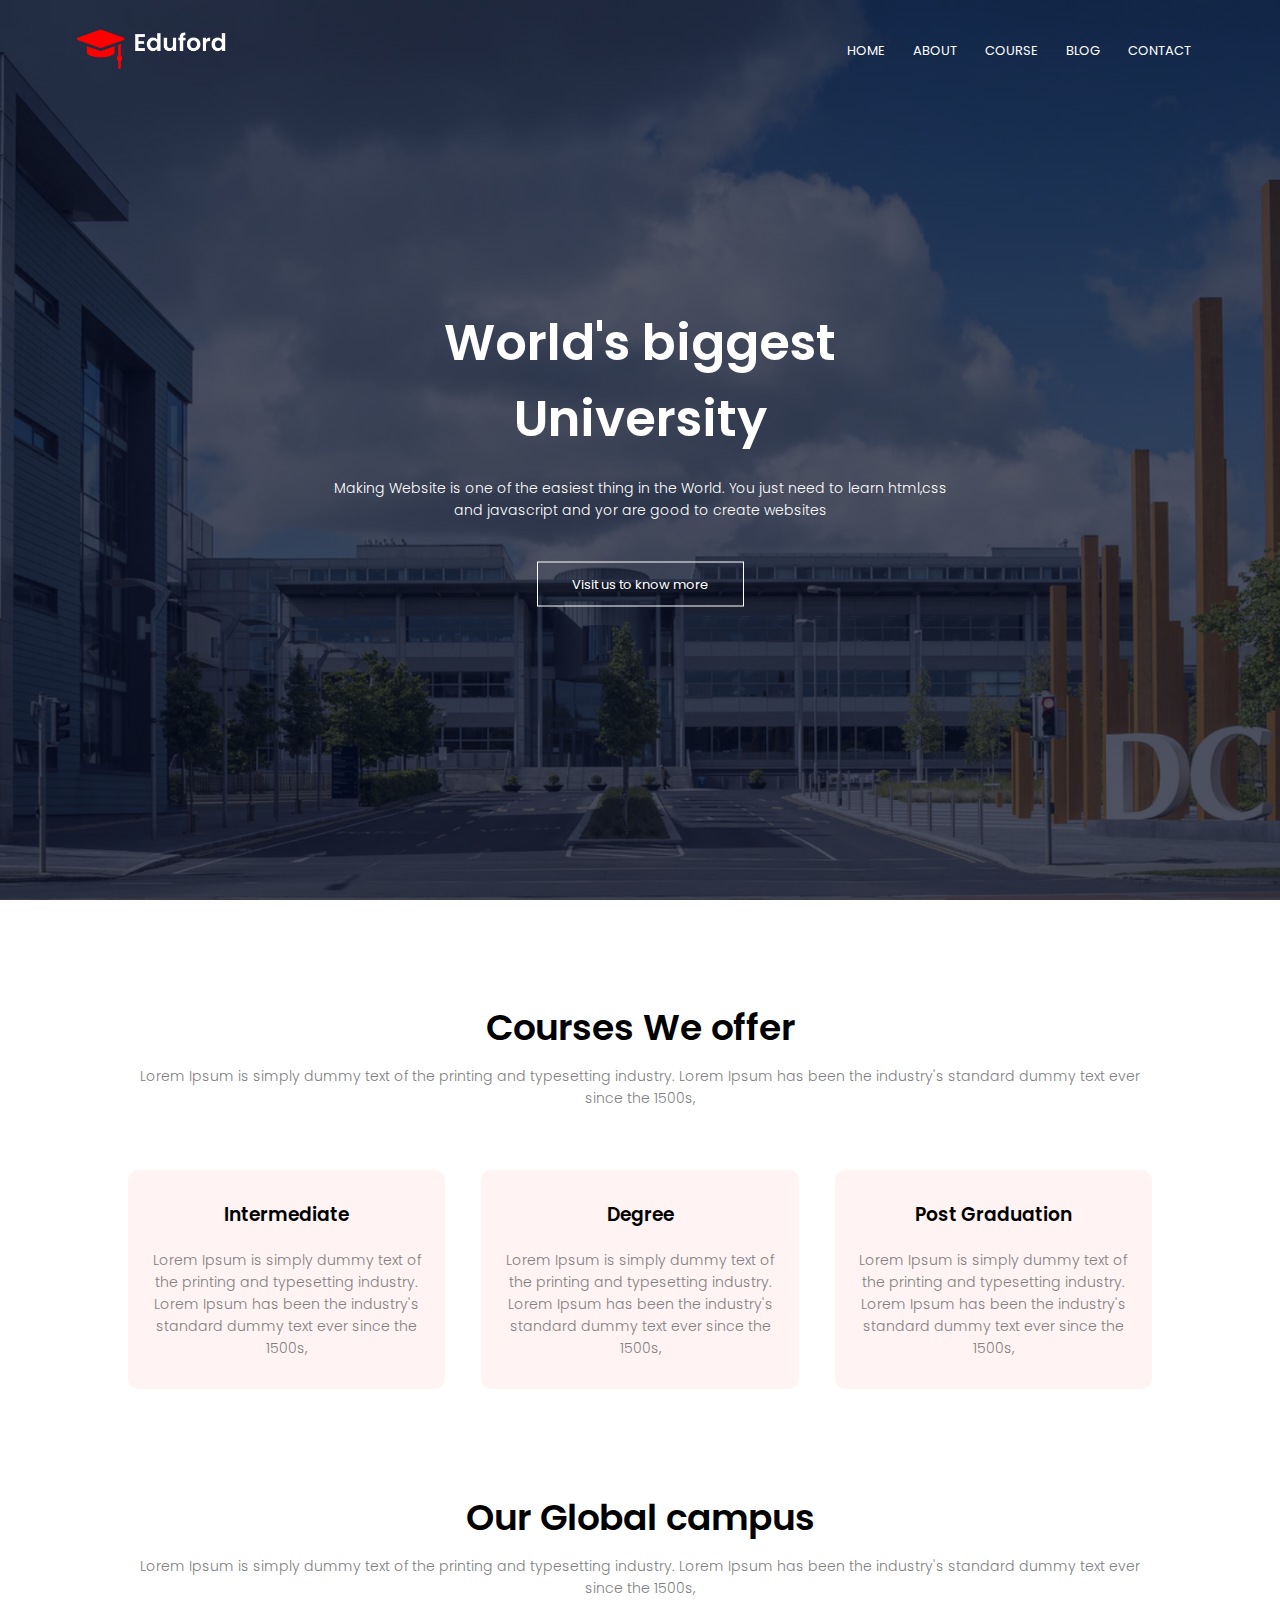
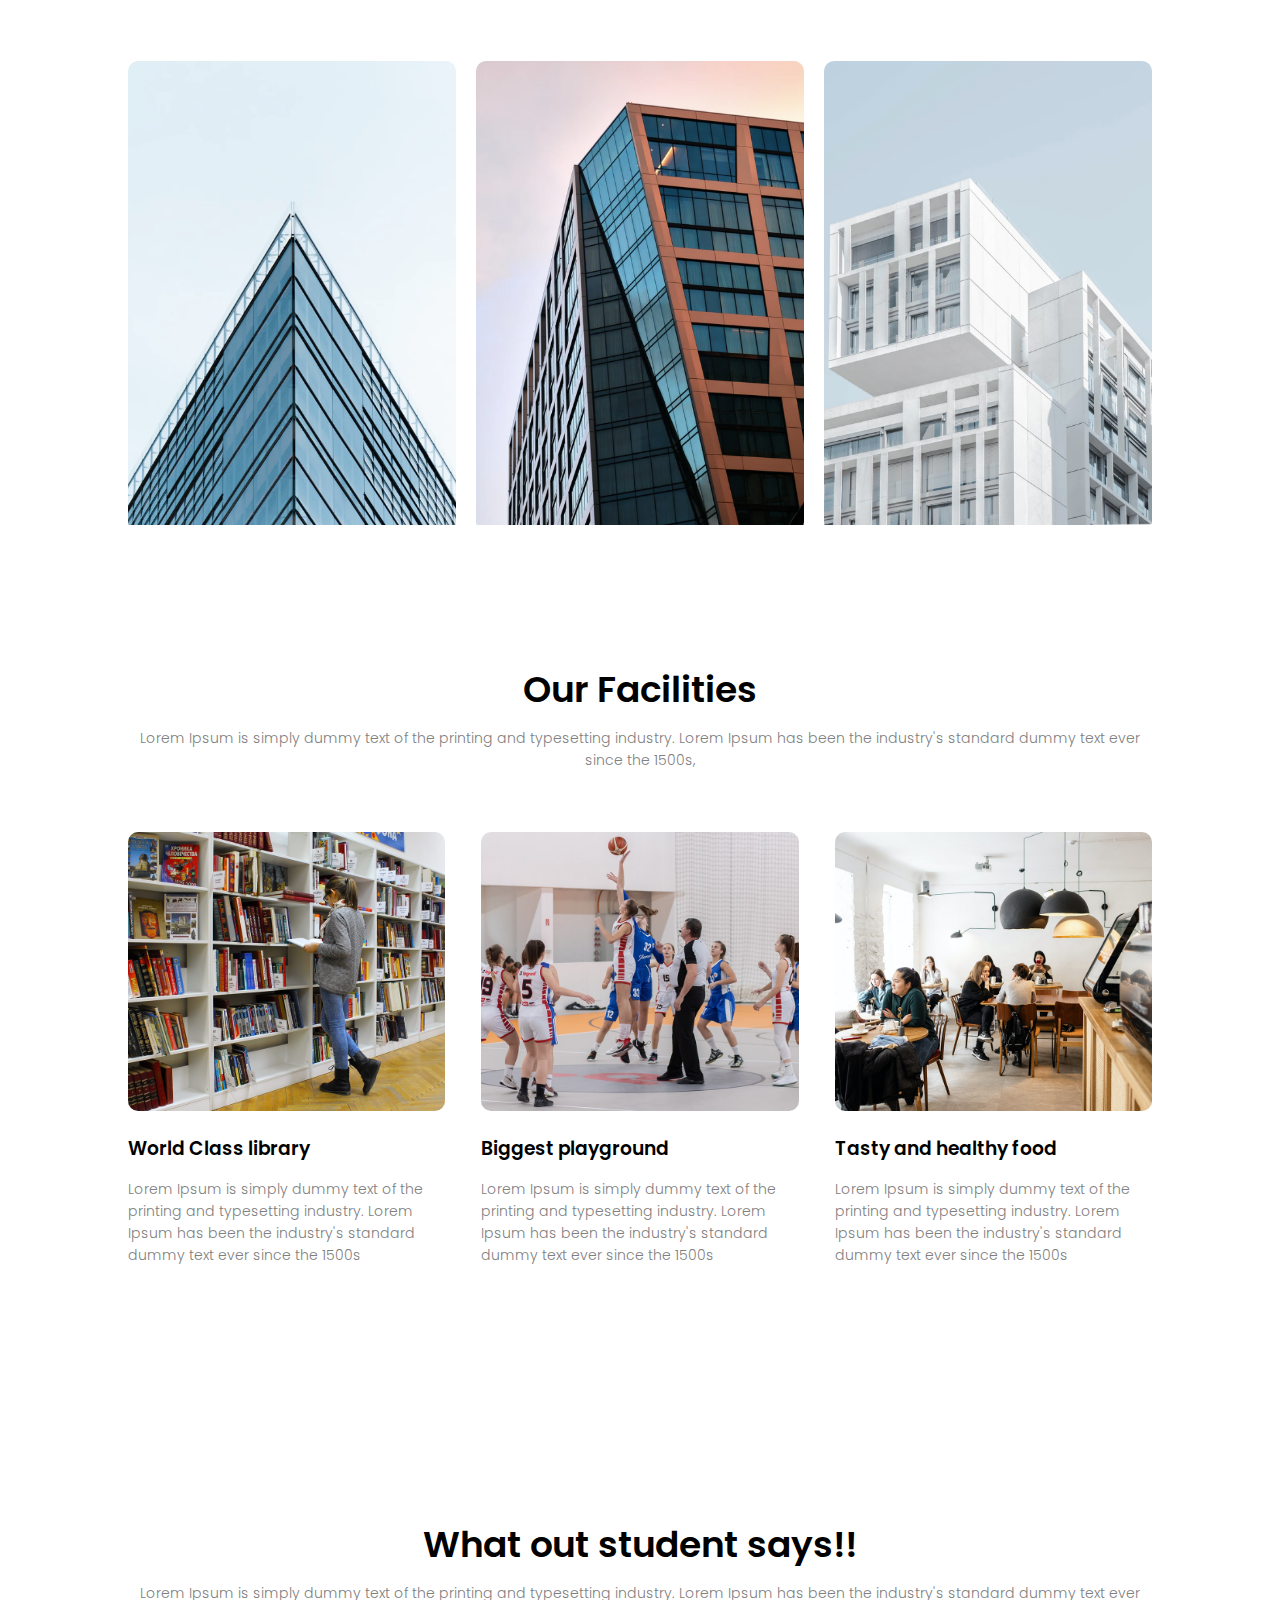
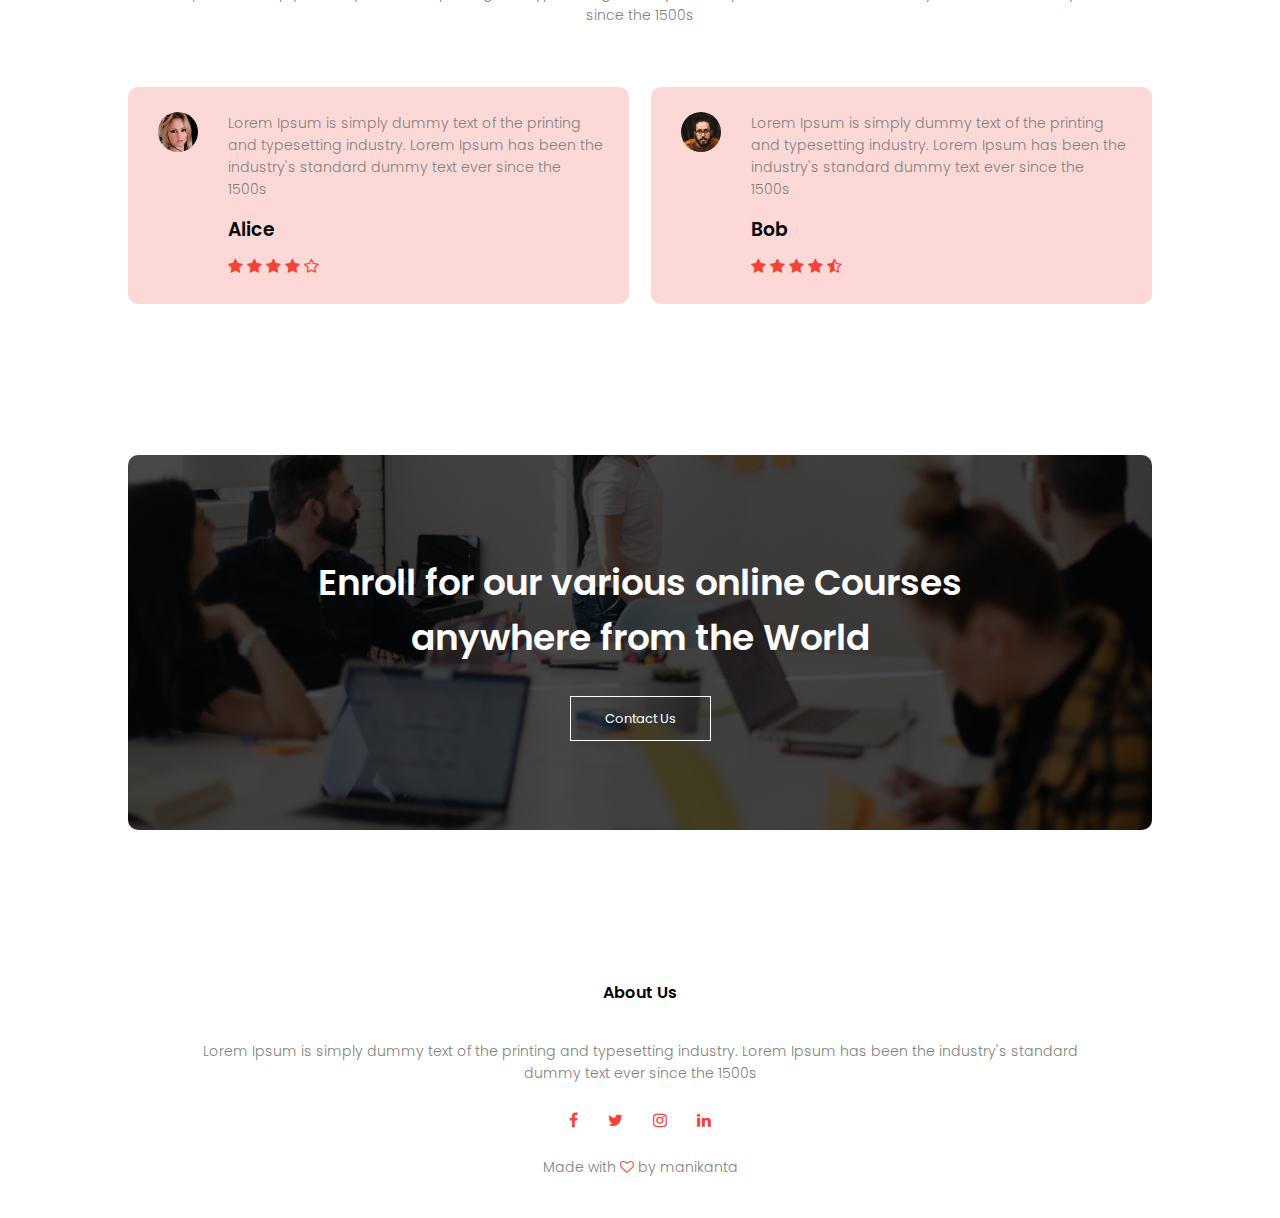
<file: index.html>
<!DOCTYPE html>
<html>
  <head>
    <meta name="viewport" content="width=device-width, initial-scale=1" />
    <link rel="preconnect" href="https://fonts.googleapis.com">
    <link rel="preconnect" href="https://fonts.gstatic.com" crossorigin>
    <link href="https://fonts.googleapis.com/css2?family=Poppins:ital,wght@0,100;0,200;0,300;0,400;0,500;0,600;0,700;0,800;0,900;1,100;1,200;1,300;1,400;1,500;1,600;1,700;1,800;1,900&display=swap" rel="stylesheet">
    <link rel="stylesheet" href="style.css">
    <link rel="stylesheet" href="https://cdnjs.cloudflare.com/ajax/libs/font-awesome/4.7.0/css/font-awesome.min.css">
  </head>
  <body>
    <section class="header">
      <nav>
        <a href="index.html"><img src="images/logo.png" alt=""></a>
        <div class="nav-links" id="navLinks">
          <i class="fa fa-times" onclick="hideMenu()"></i>
          <ul>
            <li><a href="index.html">HOME</a></li>
            <li><a href="about.html">ABOUT</a></li>
            <li><a href="course.html">COURSE</a></li>
            <li><a href="blog.html">BLOG</a></li>
            <li><a href="contact.html">CONTACT</a></li>
          </ul>
        </div>
        <i class="fa fa-bars" onclick="showMenu()"></i>
      </nav>

      <div class="text-box">
        <h1>World's biggest University</h1>
        <p>
          Making Website is one of the easiest thing in the World. You just need to learn html,css and javascript and yor are good to create websites
        </p>
        <a class="hero-btn"  href="">Visit us to know more</a>
      </div>
    </section>
    <!-- ---- course ------- -->
    <section class="course">
      <h1>Courses We offer</h1>
      <p>Lorem Ipsum is simply dummy text of the printing and typesetting industry. Lorem Ipsum has been the industry's standard dummy text ever since the 1500s,</p>

      <div class="row">
        <div class="course-col">
          <h3>Intermediate</h3>
          <p>Lorem Ipsum is simply dummy text of the printing and typesetting industry. Lorem Ipsum has been the industry's standard dummy text ever since the 1500s,</p>
        </div>
        <div class="course-col">
          <h3>Degree</h3>
          <p>Lorem Ipsum is simply dummy text of the printing and typesetting industry. Lorem Ipsum has been the industry's standard dummy text ever since the 1500s,</p>
        </div>
        <div class="course-col">
          <h3>Post Graduation</h3>
          <p>Lorem Ipsum is simply dummy text of the printing and typesetting industry. Lorem Ipsum has been the industry's standard dummy text ever since the 1500s,</p>
        </div>
      </div>
    </section>

    <!-- ----Campus---- -->

    <section class="campus">
      <h1>Our Global campus</h1>
      <p>Lorem Ipsum is simply dummy text of the printing and typesetting industry. Lorem Ipsum has been the industry's standard dummy text ever since the 1500s,</p>
      <div class="row">
          <div class="campus-col">
            <img src="images/london.png" alt="">
            <div class="layer">
              <h3>london</h3>
            </div>
          </div>
          <div class="campus-col">
            <img src="images/newyork.png" alt="">
            <div class="layer">
              <h3>Newyork</h3>
            </div>
          </div>
          <div class="campus-col">
            <img src="images/washington.png" alt="">
            <div class="layer">
              <h3>washington</h3>
            </div>
          </div>
      </div>
    </section>

    <!-- --------- Facilities-------------- -->

    <section class="facilities">
      <h1>Our Facilities</h1>
      <p>Lorem Ipsum is simply dummy text of the printing and typesetting industry. Lorem Ipsum has been the industry's standard dummy text ever since the 1500s,</p>
      <div class="row">
        <div class="facilities-col">
          <img src="images/library.png" alt="">
          <h3>World Class library</h3>
          <p>Lorem Ipsum is simply dummy text of the printing and typesetting industry. Lorem Ipsum has been the industry's standard dummy text ever since the 1500s</p>
        </div>
        <div class="facilities-col">
          <img src="images/basketball.png" alt="">
          <h3>Biggest playground</h3>
          <p>Lorem Ipsum is simply dummy text of the printing and typesetting industry. Lorem Ipsum has been the industry's standard dummy text ever since the 1500s</p>
        </div>
        <div class="facilities-col">
          <img src="images/cafeteria.png" alt="">
          <h3>Tasty and healthy food</h3>
          <p>Lorem Ipsum is simply dummy text of the printing and typesetting industry. Lorem Ipsum has been the industry's standard dummy text ever since the 1500s</p>
        </div>
      </div>
    </section>


    <!-- ---------testimonials -->

    <section class="testimonial">
      <h1>What out student says!!</h1>
      <p>Lorem Ipsum is simply dummy text of the printing and typesetting industry. Lorem Ipsum has been the industry's standard dummy text ever since the 1500s</p>
      <div class="row">
        <div class="testimonial-col">
          <img src="images/user1.jpg" alt="">
          <div>
            <p>Lorem Ipsum is simply dummy text of the printing and typesetting industry. Lorem Ipsum has been the industry's standard dummy text ever since the 1500s </p>
            <h3>Alice</h3>
            <i class="fa fa-star"></i>
            <i class="fa fa-star"></i>
            <i class="fa fa-star"></i>
            <i class="fa fa-star"></i>
            <i class="fa fa-star-o "></i>
          </div>
        </div>
        <div class="testimonial-col">
          <img src="images/user2.jpg" alt="">
          <div>
            <p>Lorem Ipsum is simply dummy text of the printing and typesetting industry. Lorem Ipsum has been the industry's standard dummy text ever since the 1500s </p>
            <h3>Bob</h3>
            <i class="fa fa-star"></i>
            <i class="fa fa-star"></i>
            <i class="fa fa-star"></i>
            <i class="fa fa-star"></i>
            <i class="fa fa-star-half-o "></i>
          </div>
        </div>
      </div>
    </section>


    <!-- Call to Action -->

    <section class="cta">
      <h1>
        Enroll for our various online Courses<br> anywhere from the World 
      </h1>
      <a href="" class="hero-btn">Contact Us</a>
    </section>


    <!-- footer -->
    <section class="footer">
      <h4>About Us</h4>
      <p>Lorem Ipsum is simply dummy text of the printing and typesetting industry. Lorem Ipsum has been the industry's standard<br> dummy text ever since the 1500s </p>
      <div class="icons">
            <i class="fa fa-facebook"></i>
            <i class="fa fa-twitter"></i>
            <i class="fa fa-instagram"></i>
            <i class="fa fa-linkedin"></i>
      </div>
      <p>Made with <i class="fa fa-heart-o"></i> by manikanta</p>
    </section>



    <!-- ---- javascript for toggle menu ------------ -->
    <script>
      var navlinks=document.getElementById("navLinks");
      function hideMenu(){
        navlinks.style.right="-200px";
      }
      function showMenu(){
        navlinks.style.right="0px";
      }
    </script>
  </body>
</html>
</file>
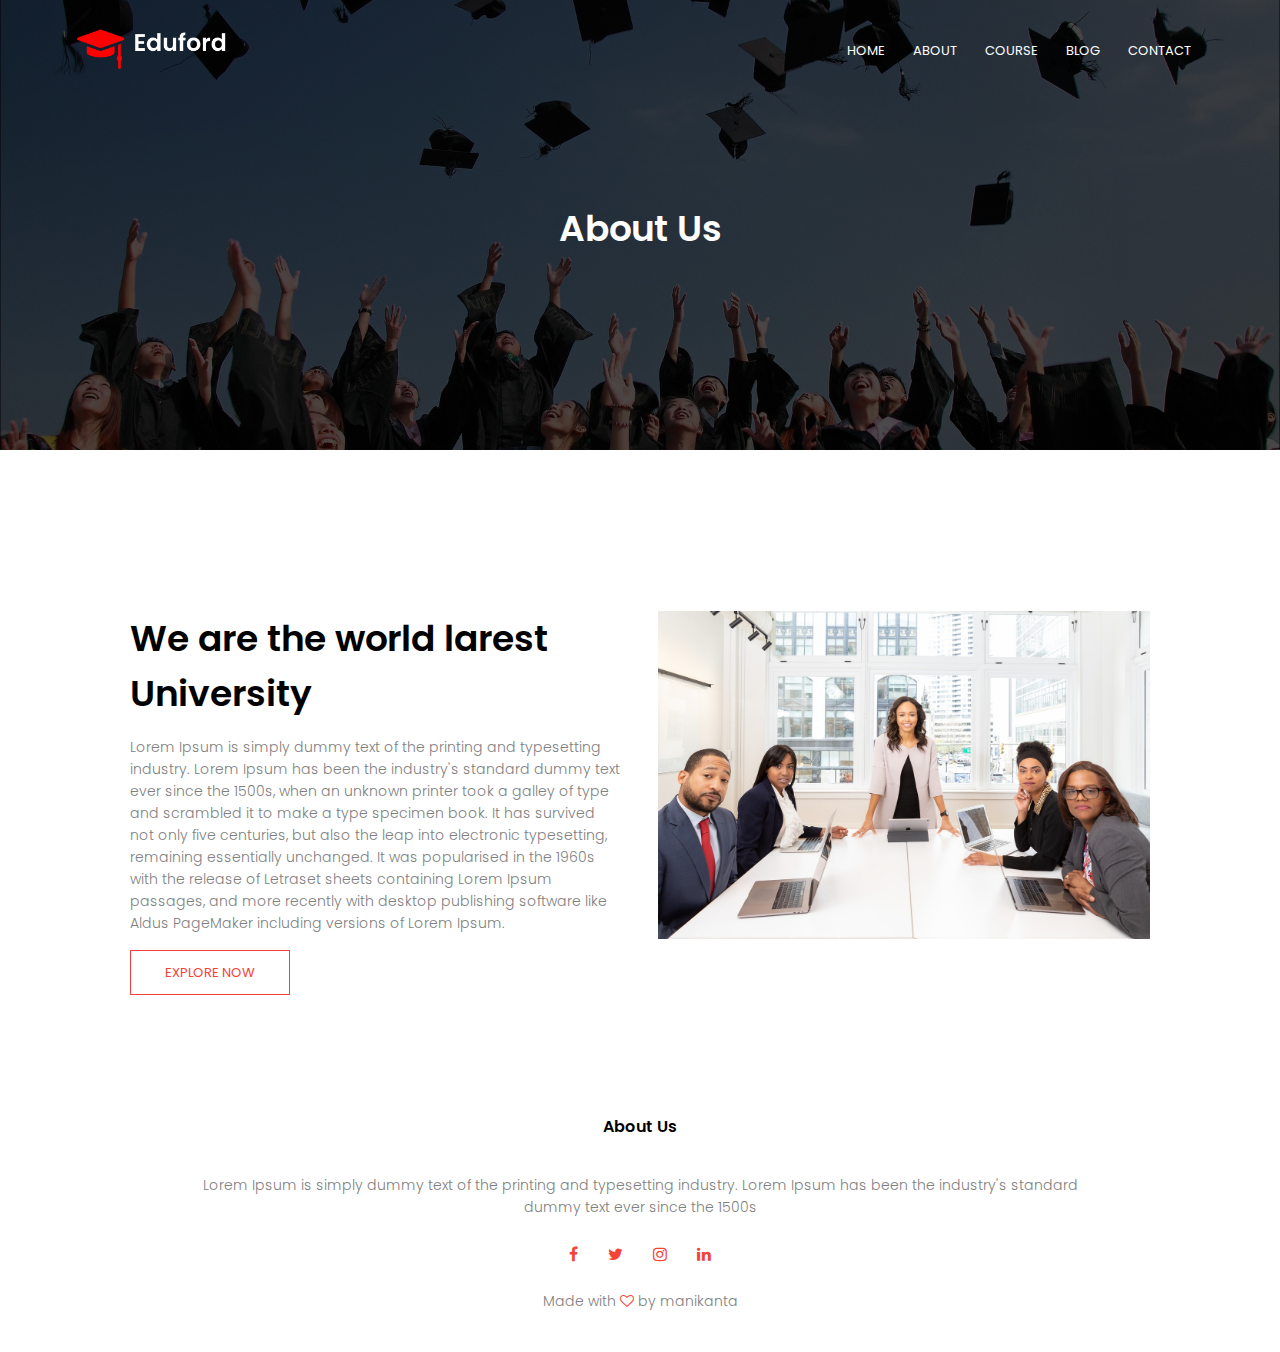
<file: about.html>
<!DOCTYPE html>
<html>
  <head>
    <meta name="viewport" content="width=device-width, initial-scale=1" />
    <link rel="preconnect" href="https://fonts.googleapis.com">
    <link rel="preconnect" href="https://fonts.gstatic.com" crossorigin>
    <link href="https://fonts.googleapis.com/css2?family=Poppins:ital,wght@0,100;0,200;0,300;0,400;0,500;0,600;0,700;0,800;0,900;1,100;1,200;1,300;1,400;1,500;1,600;1,700;1,800;1,900&display=swap" rel="stylesheet">
    <link rel="stylesheet" href="style.css">
    <link rel="stylesheet" href="https://cdnjs.cloudflare.com/ajax/libs/font-awesome/4.7.0/css/font-awesome.min.css">
  </head>
  <body>
    <section class="sub-header">
      <nav>
        <a href="index.html"><img src="images/logo.png" alt=""></a>
        <div class="nav-links" id="navLinks">
          <i class="fa fa-times" onclick="hideMenu()"></i>
          <ul>
            <li><a href="index.html">HOME</a></li>
            <li><a href="about.html">ABOUT</a></li>
            <li><a href="course.html">COURSE</a></li>
            <li><a href="blog.html">BLOG</a></li>
            <li><a href="contact.html">CONTACT</a></li>
          </ul>
        </div>
        <i class="fa fa-bars" onclick="showMenu()"></i>
      </nav>

      <h1>About Us</h1>
    </section>

    <!-- --About Us Content-- -->

    <section class="about-us">
      <div class="row">
        <div class="about-col">
          <h1>We are the world larest University</h1>
          <p>
            Lorem Ipsum is simply dummy text of the printing and typesetting industry. Lorem Ipsum has been the industry's standard dummy text ever since the 1500s, when an unknown printer took a galley of type and scrambled it to make a type specimen book. It has survived not only five centuries, but also the leap into electronic typesetting, remaining essentially unchanged. It was popularised in the 1960s with the release of Letraset sheets containing Lorem Ipsum passages, and more recently with desktop publishing software like Aldus PageMaker including versions of Lorem Ipsum.
          </p>
          <a href="" class="hero-btn red-btn">EXPLORE NOW</a>
        </div>
        <div class="about-col">
          <img src="images/about.jpg" alt="">
        </div>
      </div>


    </section>
  

    <!-- footer -->
    <section class="footer">
      <h4>About Us</h4>
      <p>Lorem Ipsum is simply dummy text of the printing and typesetting industry. Lorem Ipsum has been the industry's standard<br> dummy text ever since the 1500s </p>
      <div class="icons">
            <i class="fa fa-facebook"></i>
            <i class="fa fa-twitter"></i>
            <i class="fa fa-instagram"></i>
            <i class="fa fa-linkedin"></i>
      </div>
      <p>Made with <i class="fa fa-heart-o"></i> by manikanta</p>
    </section>



    <!-- ---- javascript for toggle menu ------------ -->
    <script>
      var navlinks=document.getElementById("navLinks");
      function hideMenu(){
        navlinks.style.right="-200px";
      }
      function showMenu(){
        navlinks.style.right="0px";
      }
    </script>
  </body>
</html>
</file>
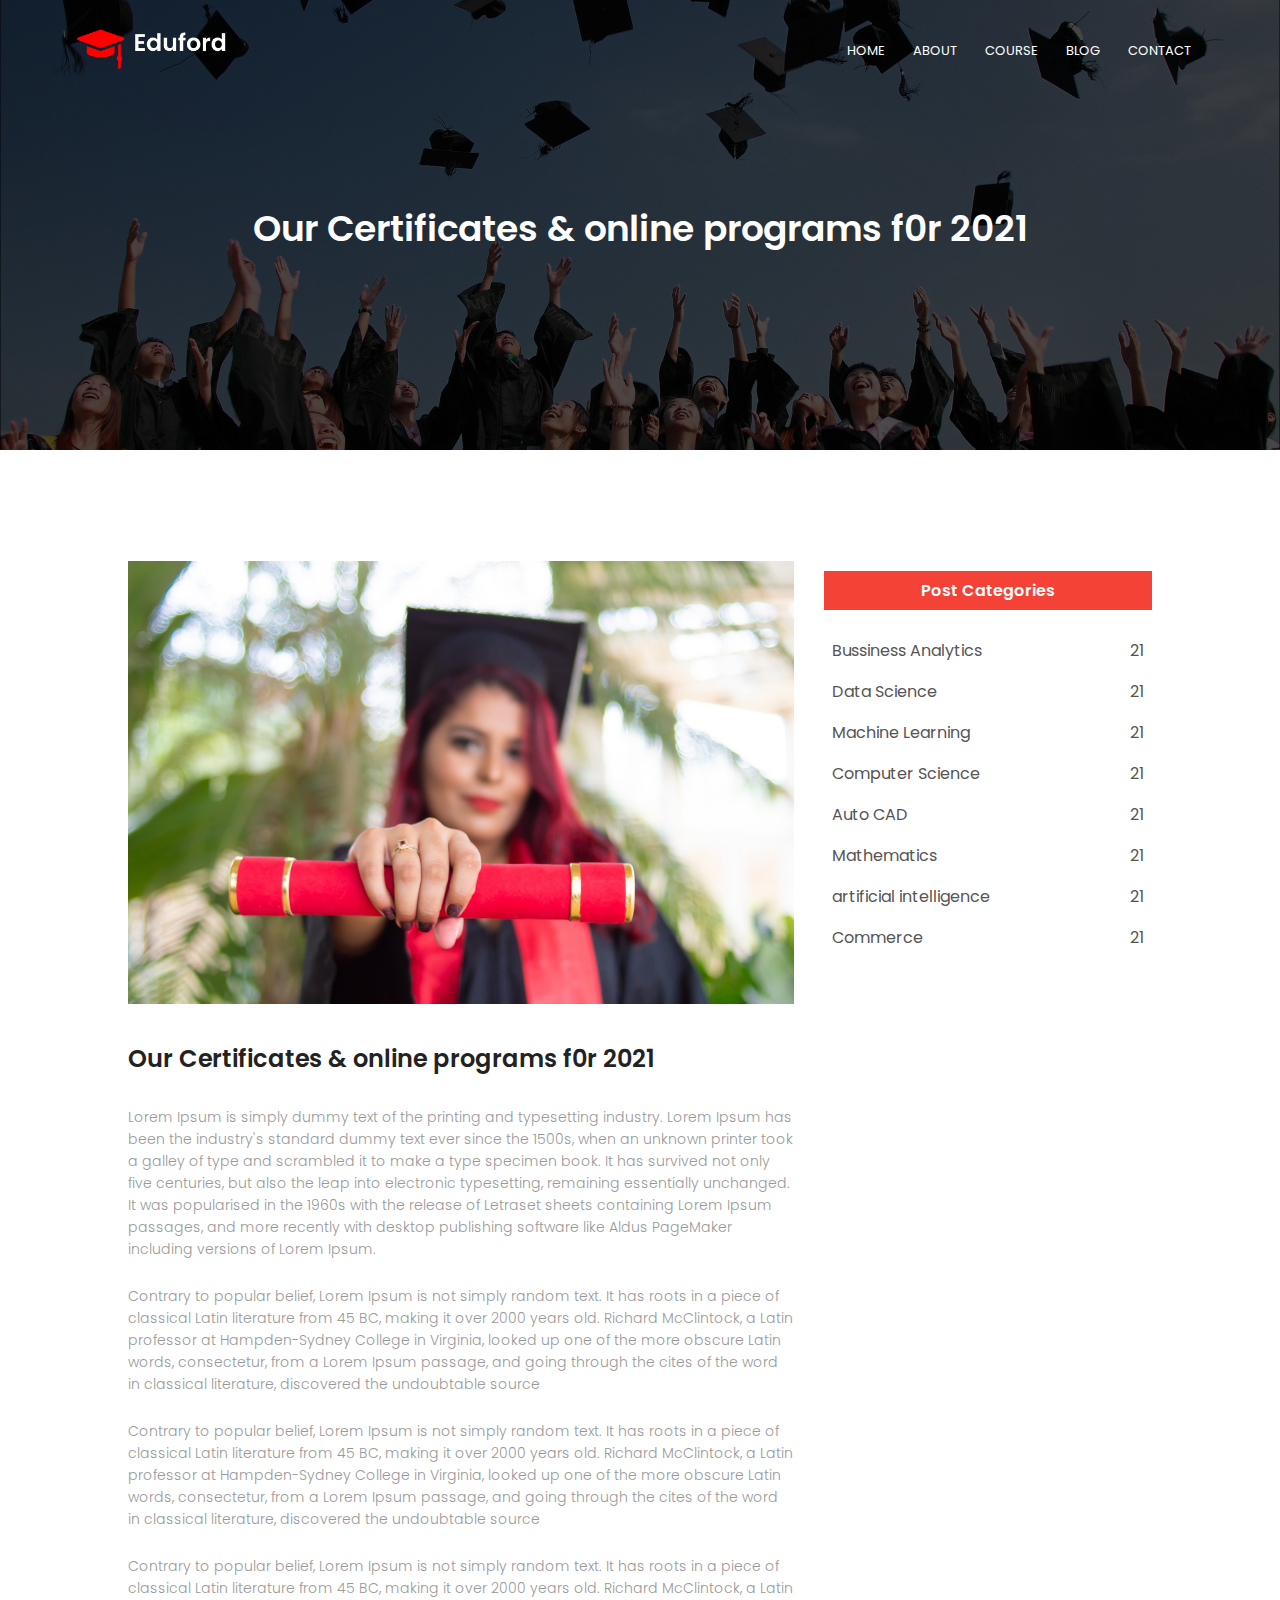
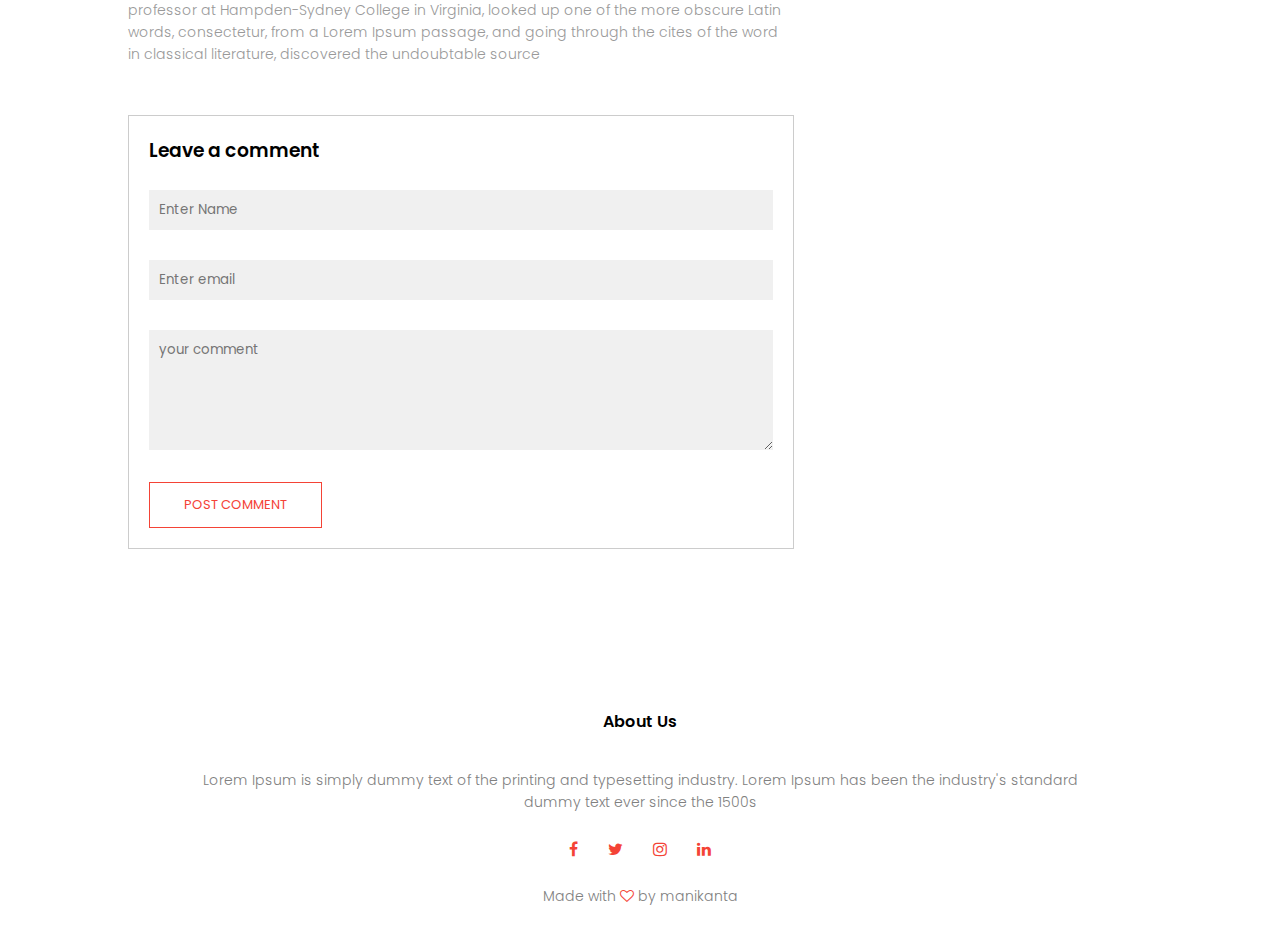
<file: blog.html>
<!DOCTYPE html>
<html>
  <head>
    <meta name="viewport" content="width=device-width, initial-scale=1" />
    <link rel="preconnect" href="https://fonts.googleapis.com">
    <link rel="preconnect" href="https://fonts.gstatic.com" crossorigin>
    <link href="https://fonts.googleapis.com/css2?family=Poppins:ital,wght@0,100;0,200;0,300;0,400;0,500;0,600;0,700;0,800;0,900;1,100;1,200;1,300;1,400;1,500;1,600;1,700;1,800;1,900&display=swap" rel="stylesheet">
    <link rel="stylesheet" href="style.css">
    <link rel="stylesheet" href="https://cdnjs.cloudflare.com/ajax/libs/font-awesome/4.7.0/css/font-awesome.min.css">
  </head>
  <body>
    <section class="sub-header">
      <nav>
        <a href="index.html"><img src="images/logo.png" alt=""></a>
        <div class="nav-links" id="navLinks">
          <i class="fa fa-times" onclick="hideMenu()"></i>
          <ul>
            <li><a href="index.html">HOME</a></li>
            <li><a href="about.html">ABOUT</a></li>
            <li><a href="course.html">COURSE</a></li>
            <li><a href="blog.html">BLOG</a></li>
            <li><a href="contact.html">CONTACT</a></li>
          </ul>
        </div>
        <i class="fa fa-bars" onclick="showMenu()"></i>
      </nav>

      <h1>Our Certificates & online programs f0r 2021</h1>
    </section>
    <!-- -----  blog page content---- -->
    <section class="blog-content">
      <div class="row">
        <div class="blog-left">
          <img src="images/certificate.jpg" alt="">
          <h2>Our Certificates & online programs f0r 2021</h2>
          <p>Lorem Ipsum is simply dummy text of the printing and typesetting industry. Lorem Ipsum has been the industry's standard dummy text ever since the 1500s, when an unknown printer took a galley of type and scrambled it to make a type specimen book. It has survived not only five centuries, but also the leap into electronic typesetting, remaining essentially unchanged. It was popularised in the 1960s with the release of Letraset sheets containing Lorem Ipsum passages, and more recently with desktop publishing software like Aldus PageMaker including versions of Lorem Ipsum.</p>
          <br>
          <p>
            Contrary to popular belief, Lorem Ipsum is not simply random text. It has roots in a piece of classical Latin literature from 45 BC, making it over 2000 years old. Richard McClintock, a Latin professor at Hampden-Sydney College in Virginia, looked up one of the more obscure Latin words, consectetur, from a Lorem Ipsum passage, and going through the cites of the word in classical literature, discovered the undoubtable source
          </p>
          <br>
          <p>
            Contrary to popular belief, Lorem Ipsum is not simply random text. It has roots in a piece of classical Latin literature from 45 BC, making it over 2000 years old. Richard McClintock, a Latin professor at Hampden-Sydney College in Virginia, looked up one of the more obscure Latin words, consectetur, from a Lorem Ipsum passage, and going through the cites of the word in classical literature, discovered the undoubtable source
          </p>
          <br>
          <p>
            Contrary to popular belief, Lorem Ipsum is not simply random text. It has roots in a piece of classical Latin literature from 45 BC, making it over 2000 years old. Richard McClintock, a Latin professor at Hampden-Sydney College in Virginia, looked up one of the more obscure Latin words, consectetur, from a Lorem Ipsum passage, and going through the cites of the word in classical literature, discovered the undoubtable source
          </p>
          <div class="comment-box">
            <h3>Leave a comment</h3>
            <form class="comment-form">
              <input type="text" placeholder="Enter Name">
              <input type="email" placeholder="Enter email">
              <textarea rows="5" placeholder="your comment"></textarea>
              <button type="submit" class="hero-btn red-btn">POST COMMENT</button>
            </form>

          </div> 
        </div>
        <div class="blog-right">
          <h3>Post Categories</h3>
            <div>
              <span>Bussiness Analytics</span>
              <span>21</span>
            </div>
            <div>
              <span>Data Science</span>
              <span>21</span>
            </div>
            <div>
              <span>Machine Learning</span>
              <span>21</span>
            </div>
            <div>
              <span>Computer Science</span>
              <span>21</span>
            </div>
            <div>
              <span>Auto CAD</span>
              <span>21</span>
            </div>
            <div>
              <span>Mathematics</span>
              <span>21</span>
            </div>
            <div>
              <span>artificial intelligence</span>
              <span>21</span>
            </div>
            <div>
              <span>Commerce</span>
              <span>21</span>
            </div>
        </div>
      </div>
    </section>

    <!-- footer -->
    <section class="footer">
      <h4>About Us</h4>
      <p>Lorem Ipsum is simply dummy text of the printing and typesetting industry. Lorem Ipsum has been the industry's standard<br> dummy text ever since the 1500s </p>
      <div class="icons">
            <i class="fa fa-facebook"></i>
            <i class="fa fa-twitter"></i>
            <i class="fa fa-instagram"></i>
            <i class="fa fa-linkedin"></i>
      </div>
      <p>Made with <i class="fa fa-heart-o"></i> by manikanta</p>
    </section>



    <!-- ---- javascript for toggle menu ------------ -->
    <script>
      var navlinks=document.getElementById("navLinks");
      function hideMenu(){
        navlinks.style.right="-200px";
      }
      function showMenu(){
        navlinks.style.right="0px";
      }
    </script>
  </body>
</html>
</file>
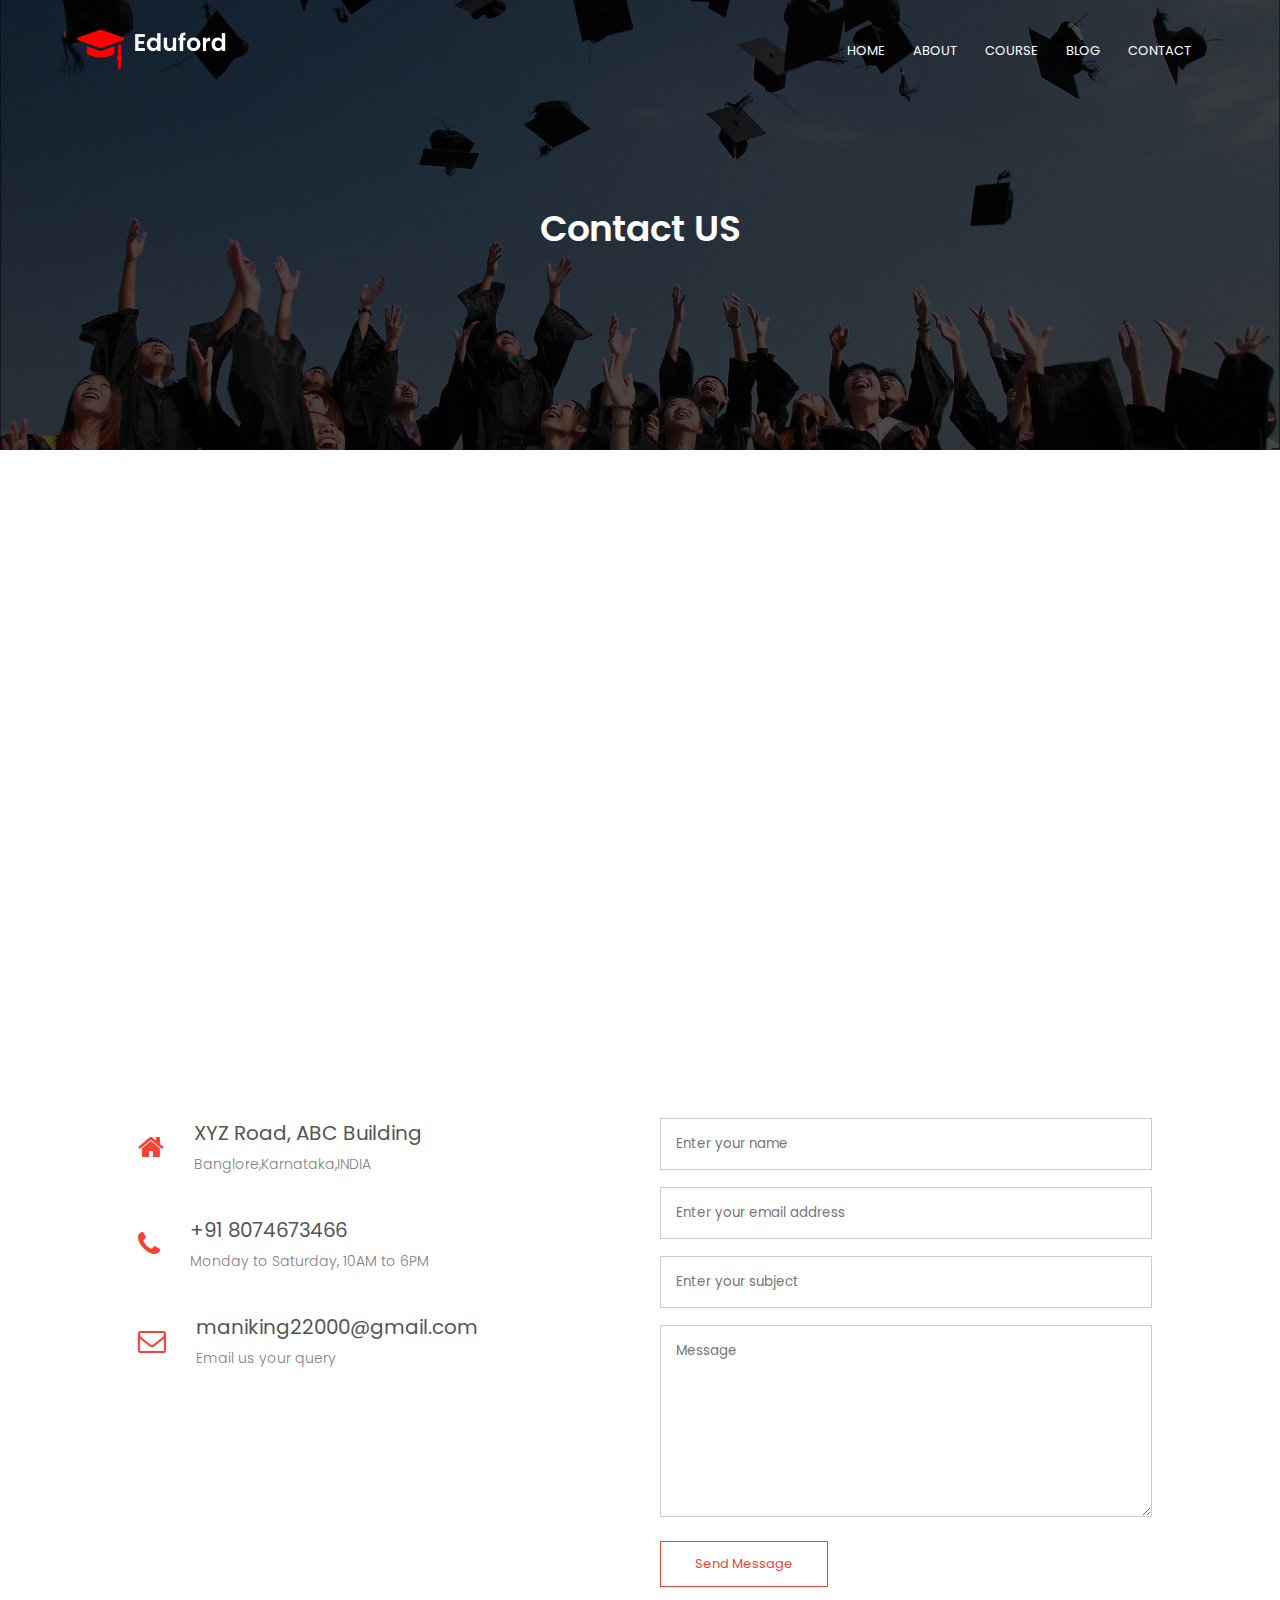
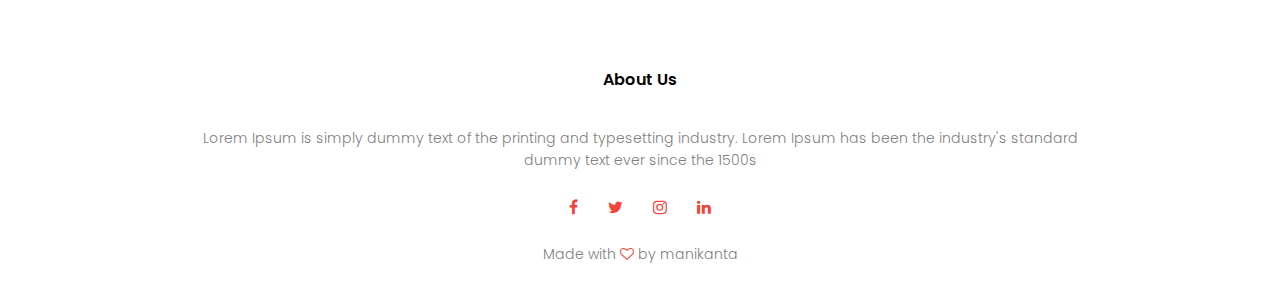
<file: contact.html>
<!DOCTYPE html>
<html>
  <head>
      <meta name="viewport" content="width=device-width, initial-scale=1" />
    <link rel="preconnect" href="https://fonts.googleapis.com">
    <link rel="preconnect" href="https://fonts.gstatic.com" crossorigin>
    <link href="https://fonts.googleapis.com/css2?family=Poppins:ital,wght@0,100;0,200;0,300;0,400;0,500;0,600;0,700;0,800;0,900;1,100;1,200;1,300;1,400;1,500;1,600;1,700;1,800;1,900&display=swap" rel="stylesheet">
    <link rel="stylesheet" href="style.css">
    <link rel="stylesheet" href="https://cdnjs.cloudflare.com/ajax/libs/font-awesome/4.7.0/css/font-awesome.min.css">
  </head>
  <body>
    <section class="sub-header">
      <nav>
        <a href="index.html"><img src="images/logo.png" alt=""></a>
        <div class="nav-links" id="navLinks">
          <i class="fa fa-times" onclick="hideMenu()"></i>
          <ul>
            <li><a href="index.html">HOME</a></li>
            <li><a href="about.html">ABOUT</a></li>
            <li><a href="course.html">COURSE</a></li>
            <li><a href="blog.html">BLOG</a></li>
            <li><a href="contact.html">CONTACT</a></li>
          </ul>
        </div>
        <i class="fa fa-bars" onclick="showMenu()"></i>
      </nav>

      <h1>Contact US</h1>
    </section>

    <!-- --Contact Us Content-- -->
    <section class="location">

      <iframe src="https://www.google.com/maps/embed?pb=!1m18!1m12!1m3!1d15223.618423320662!2d78.37654195!3d17.464279349999998!2m3!1f0!2f0!3f0!3m2!1i1024!2i768!4f13.1!3m3!1m2!1s0x3bcb93d21890d033%3A0xf92b201716dc5861!2sKothaguda%2C%20Telangana!5e0!3m2!1sen!2sin!4v1718210863514!5m2!1sen!2sin" width="600" height="450" style="border:0;" allowfullscreen="" loading="lazy" referrerpolicy="no-referrer-when-downgrade">
      </iframe>
    </section>

    <section class="contact-us">

      <div class="row">

        <div class="contact-col">
          <div>
            <i class="fa fa-home"></i>
            <span>
              <h5>XYZ Road, ABC Building</h5>
              <p>Banglore,Karnataka,INDIA</p>
            </span>
          </div>
          <div>
            <i class="fa fa-phone"></i>
            <span>
              <h5>+91 8074673466</h5>
              <p>Monday to Saturday, 10AM to 6PM</p>
            </span>
          </div>
          <div>
            <i class="fa fa-envelope-o"></i>
              <span>
                <h5>maniking22000@gmail.com</h5>
                <p>Email us your query</p>
              </span>
          </div>
        </div>

        <div class="contact-col">

          <form action="">
            <input type="text" placeholder="Enter your name" required>
            <input type="email" placeholder="Enter your email address" required>
            <input type="text" placeholder="Enter your subject" required>
            <textarea rows="8" placeholder="Message" required></textarea>
            <button type="submit" class="hero-btn red-btn">Send Message</button>

 
          </form>
        </div>

      </div>

    </section>


    
    
  

    <!-- footer -->
    <section class="footer">
      <h4>About Us</h4>
      <p>Lorem Ipsum is simply dummy text of the printing and typesetting industry. Lorem Ipsum has been the industry's standard<br> dummy text ever since the 1500s </p>
      <div class="icons">
            <i class="fa fa-facebook"></i>
            <i class="fa fa-twitter"></i>
            <i class="fa fa-instagram"></i>
            <i class="fa fa-linkedin"></i>
      </div>
      <p>Made with <i class="fa fa-heart-o"></i> by manikanta</p>
    </section>



    <!-- ---- javascript for toggle menu ------------ -->
    <script>
      var navlinks=document.getElementById("navLinks");
      function hideMenu(){
        navlinks.style.right="-200px";
      }
      function showMenu(){
        navlinks.style.right="0px";
      }
    </script>
  </body>
</html>
</file>
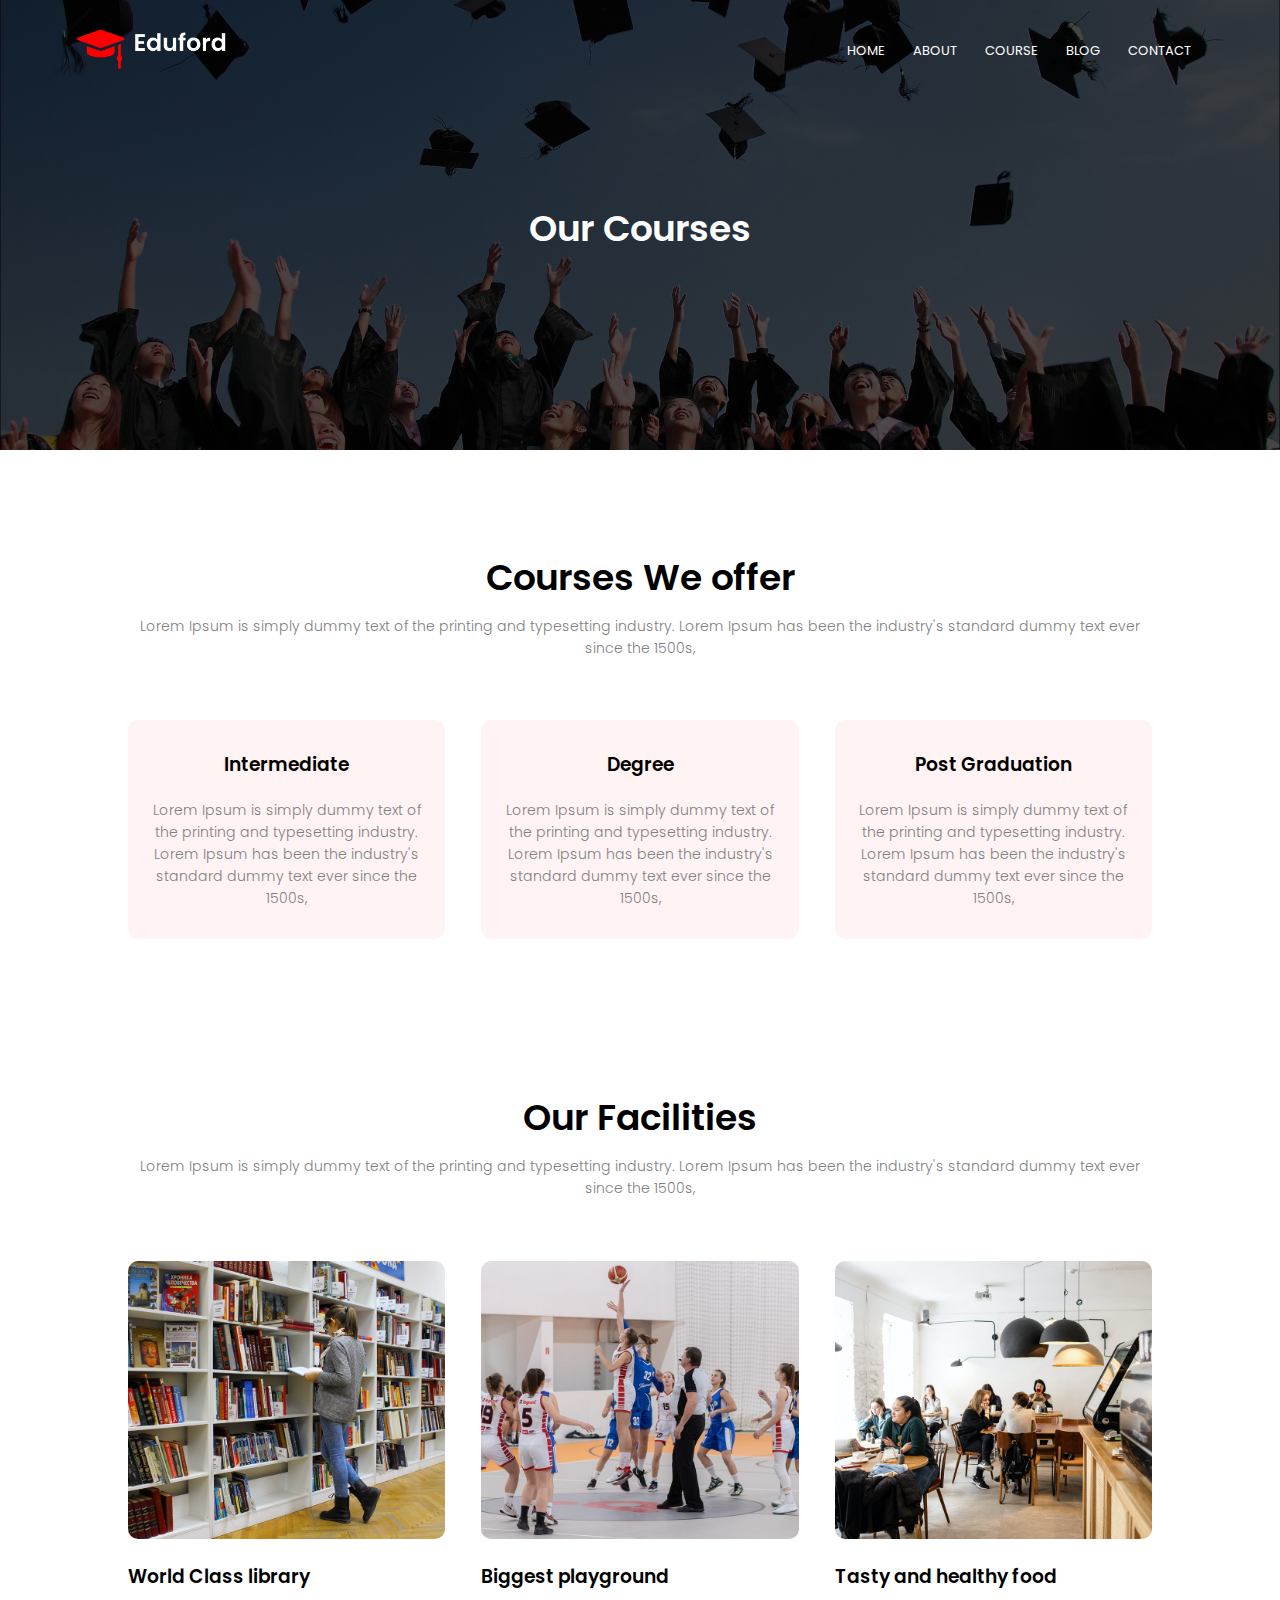
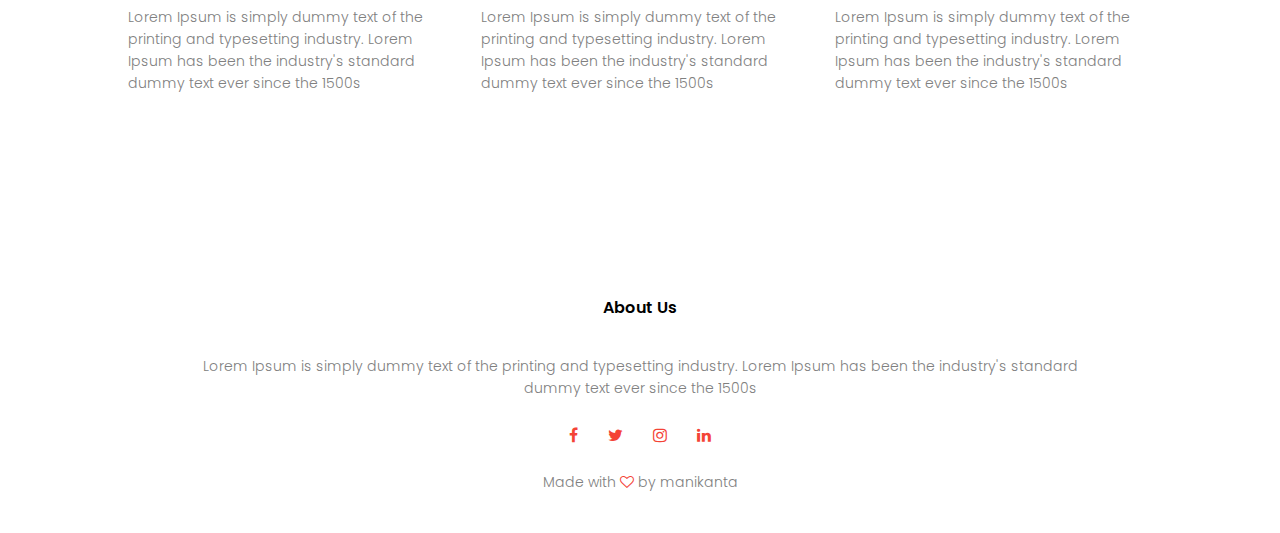
<file: course.html>
<!DOCTYPE html>
<html>
  <head>
    <meta name="viewport" content="width=device-width, initial-scale=1" />
    <link rel="preconnect" href="https://fonts.googleapis.com">
    <link rel="preconnect" href="https://fonts.gstatic.com" crossorigin>
    <link href="https://fonts.googleapis.com/css2?family=Poppins:ital,wght@0,100;0,200;0,300;0,400;0,500;0,600;0,700;0,800;0,900;1,100;1,200;1,300;1,400;1,500;1,600;1,700;1,800;1,900&display=swap" rel="stylesheet">
    <link rel="stylesheet" href="style.css">
    <link rel="stylesheet" href="https://cdnjs.cloudflare.com/ajax/libs/font-awesome/4.7.0/css/font-awesome.min.css">
  </head>
  <body>
    <section class="sub-header">
      <nav>
        <a href="index.html"><img src="images/logo.png" alt=""></a>
        <div class="nav-links" id="navLinks">
          <i class="fa fa-times" onclick="hideMenu()"></i>
          <ul>
            <li><a href="index.html">HOME</a></li>
            <li><a href="about.html">ABOUT</a></li>
            <li><a href="course.html">COURSE</a></li>
            <li><a href="blog.html">BLOG</a></li>
            <li><a href="contact.html">CONTACT</a></li>
          </ul>
        </div>
        <i class="fa fa-bars" onclick="showMenu()"></i>
      </nav>

      <h1>Our Courses</h1>
    </section>
       <!-- course -->

    <section class="course">
        <h1>Courses We offer</h1>
        <p>Lorem Ipsum is simply dummy text of the printing and typesetting industry. Lorem Ipsum has been the industry's standard dummy text ever since the 1500s,</p>
  
        <div class="row">
          <div class="course-col">
            <h3>Intermediate</h3>
            <p>Lorem Ipsum is simply dummy text of the printing and typesetting industry. Lorem Ipsum has been the industry's standard dummy text ever since the 1500s,</p>
          </div>
          <div class="course-col">
            <h3>Degree</h3>
            <p>Lorem Ipsum is simply dummy text of the printing and typesetting industry. Lorem Ipsum has been the industry's standard dummy text ever since the 1500s,</p>
          </div>
          <div class="course-col">
            <h3>Post Graduation</h3>
            <p>Lorem Ipsum is simply dummy text of the printing and typesetting industry. Lorem Ipsum has been the industry's standard dummy text ever since the 1500s,</p>
          </div>
        </div>
    </section>


    <!-- --facilities-- -->
    <section class="facilities">
      <h1>Our Facilities</h1>
      <p>Lorem Ipsum is simply dummy text of the printing and typesetting industry. Lorem Ipsum has been the industry's standard dummy text ever since the 1500s,</p>
      <div class="row">
        <div class="facilities-col">
          <img src="images/library.png" alt="">
          <h3>World Class library</h3>
          <p>Lorem Ipsum is simply dummy text of the printing and typesetting industry. Lorem Ipsum has been the industry's standard dummy text ever since the 1500s</p>
        </div>
        <div class="facilities-col">
          <img src="images/basketball.png" alt="">
          <h3>Biggest playground</h3>
          <p>Lorem Ipsum is simply dummy text of the printing and typesetting industry. Lorem Ipsum has been the industry's standard dummy text ever since the 1500s</p>
        </div>
        <div class="facilities-col">
          <img src="images/cafeteria.png" alt="">
          <h3>Tasty and healthy food</h3>
          <p>Lorem Ipsum is simply dummy text of the printing and typesetting industry. Lorem Ipsum has been the industry's standard dummy text ever since the 1500s</p>
        </div>
      </div>
    </section>


    <!-- footer -->
    <section class="footer">
      <h4>About Us</h4>
      <p>Lorem Ipsum is simply dummy text of the printing and typesetting industry. Lorem Ipsum has been the industry's standard<br> dummy text ever since the 1500s </p>
      <div class="icons">
            <i class="fa fa-facebook"></i>
            <i class="fa fa-twitter"></i>
            <i class="fa fa-instagram"></i>
            <i class="fa fa-linkedin"></i>
      </div>
      <p>Made with <i class="fa fa-heart-o"></i> by manikanta</p>
    </section>



    <!-- ---- javascript for toggle menu ------------ -->
    <script>
      var navlinks=document.getElementById("navLinks");
      function hideMenu(){
        navlinks.style.right="-200px";
      }
      function showMenu(){
        navlinks.style.right="0px";
      }
    </script>
  </body>
</html>
</file>
<file: style.css>
.header{
  min-height: 100vh;
  background-image: linear-gradient(rgba(4,9,30,0.7),rgba(4,9,30,0.7)),url(images/banner.png);
  background-position: center;
  background-size: cover;
  position: relative;
}

*{
  margin: 0;
  padding: 0;
  font-family: Poppins,Arial, Helvetica, sans-serif;
}
nav{
  display: flex;
  padding: 2% 6%;
  justify-content: space-between;
  align-items: center;
}

nav img{
  width: 150px;
}

.nav-links{
  flex: 1;
  text-align: right ;
}

.nav-links ul li{
  list-style: none;
  display: inline-block;
  padding: 8px 12px;
  position: relative;
}

.nav-links ul li a{
  color: white;
  text-decoration: none;
  font-size: 13px;
}

.nav-links ul li::after{
  content: '';
  width: 0%;
  height: 2px;
  background-color: red;
  display: block;
  margin: auto;
  transition: 0.5s;
}

.nav-links ul li:hover::after{
  width: 100%;
}

.text-box{
  color: white;
  position: absolute;
  top: 50%;
  left:50%;
  transform: translate(-50%,-50%);
  text-align: center;
}

.text-box h1{
  font-size: 50px;
}

.text-box p{
  margin: 10px 0 40px;
  font-size: 14px;
  color: white;
}
.hero-btn{
  text-decoration: none;
  color: white;
  border: 1px solid white;
  padding: 12px 34px;
  font-size: 13px;
  background: transparent;
  cursor: pointer;
  transition: border 0.5s;
  transition:  background 0.5s;;
  
}

.hero-btn:hover{
  border: 1px solid red;
  background:red ;
}

nav .fa{
  display: none;
}

@media(max-width:700px) {
  .text-box h1{
    font-size: 20px;
  }
  .nav-links ul li{
    display: block;
  }
  .nav-links{
    position: fixed;
    background-color: rgb(214, 64, 64);
    height: 100vh;
    width: 200px;
    top:0;
    right: -200px;
    text-align: left;
    z-index: 2;
    transition: 1s;
  }
  nav .fa{
    display: block;
    font-size: 20px;
    color: white;
    padding: 10px;
    cursor: pointer;
  }
  .nav-links ul{
    margin-left: 30px;
  }
  .text-box p{
    font-size: 8px;
  }
}

/* course */

.course{
  width: 80%;
  margin: auto;
  text-align: center;
  padding-top: 100px;
}

h1{
  font-size: 36px;
  font-weight: 600;
}

p{
  color: gray;
  font-size: 14px;
  font-weight: 300;
  line-height: 22px;
  padding: 10px;
}

.row{
  margin-top: 5%;
  display: flex;
  justify-content: space-between;
}

.course-col{
  flex-basis:31%;
  background: #fff3f3;
  border-radius: 10px;
  margin-bottom: 5%;
  padding: 20px 12px;
  box-sizing: border-box;
  color: black;
}

h3{
  text-align: center;
  font-weight: 600;
  margin: 10px 0;
}

.course-col:hover{
  box-shadow: 0 0 15px 0 rgba(0, 0,0,0.2);
  cursor: pointer;
}

@media (max-width:700px) {
  .row{
    flex-direction: column;
  }
}

.campus{
  width: 80%;
  margin: auto;
  margin-top: 50px;
  text-align: center;
}
.campus-col{
  flex-basis: 32%;
  border-radius: 10px;
  margin-bottom: 30px;
  position: relative;
  overflow: hidden;
}

.campus-col img{
  width: 100%;
}
.layer{
  background-color: transparent;
  position: absolute;
  height: 99%;
  width: 100%;
  top: 0;
  left: 0;
  transition: background-color 0.5s;
}

.layer:hover{
  background-color: rgba(249, 10, 10, 0.351);

}
.layer h3{
  width: 100%;
  font-weight: 500;
  color: white;
  font-size: 26px;
  position: absolute;
  bottom: 0; 
  opacity: 0;
  transition: 0.5s;
}

.layer:hover h3{
  opacity: 1;
  bottom: 49%;
}

/* ----------facilities----------- */

.facilities{
  width: 80%;
  text-align: center;
  margin: auto;
  padding: 100px 50px;
}

.facilities-col{
  flex-basis: 31%;
  border-radius: 10px;
  margin-bottom: 5%;
  text-align: left;
  box-sizing: border-box;
}

.facilities-col img{
  width: 100% ;
  border-radius: 10px;
}

.facilities-col p{
  padding: 0;
}

.facilities-col h3{
  text-align: left;
  margin-top: 16px;
  margin-bottom: 15px;
}


/* testimonials */

.testimonial{
  width: 80%;
  margin: auto;
  padding-top: 100px;
  text-align: center;
}

.testimonial-col{
  flex-basis: 44%;
  border-radius: 10px;
  margin-bottom: 5%;
  text-align: left;
  background-color: rgba(247, 149, 144, 0.358);
  padding: 25px;
  cursor: pointer;
  display: flex;
}

.testimonial-col img{
  height: 40px;
  margin-left: 5px;
  margin-right: 30px;
  border-radius: 20px; 
}

.testimonial-col p{
  padding: 0;
}
.testimonial-col h3{
  text-align: left;
  margin-top: 15px;
}

.testimonial-col .fa{
  color: #f44336;
}

@media (max-width:700px) {
  .testimonial-col img{
    margin-left: 0px;
    margin-right: 15px;
    
  }
}

/* cta */

.cta{
  width: 80%;
  margin:100px auto;
  background-image: linear-gradient(rgba(0,0,0,0.7),rgba(0,0,0,0.7)),url(images/banner2.jpg);
  text-align: center;
  padding-top: 100px;
  padding-bottom: 100px;
  padding-left: 0;
  padding-right: 0;
  color: white;
  background-position: center;
  background-size: cover;
  border-radius: 10px;
}

.cta h1{
  color:#fff;
  margin-bottom: 40px;
  padding: 0;

}

@media (max-width:700px) {
  .cta h1{
    font-size: 15px;
  }
}

/* footer */

.footer{
  width: 100%;
  text-align: center;
  padding: 30px 0;
}

.footer h4{
  margin-bottom: 25px;
  margin-top: 20px;
  font-weight: 600;
}

.icons .fa{
  color:#f44336;
  margin: 0 13px;
  cursor: pointer;
  padding: 18px 0;
}

.fa-heart-o{
  color: #f44336;
}

/* about us page */

.sub-header{
  height: 50vh;
  width: 100%;
  background-image: linear-gradient(rgba(0,0,0,0.7),rgba(0,0,0,0.7)),url(images/background.jpg);
  background-position: center;
  background-size: cover;
  text-align: center;
  color: white;
}

.sub-header h1{
  margin-top: 100px;
}

.about-us{
  width: 80%;
  margin: auto;
  padding-top: 80px;
  padding-bottom: 50px;}


.about-col{
  flex-basis: 48%;
  padding: 30px 2px;
  
}

.about-col img{
  width: 100%;
}

.about-col h1{
  padding-top: 0;

}

.about-col p{
  padding: 15px 0 25px;
}

.red-btn{
  border: 1px solid #f44336;
  background: transparent;
  color: #f44336;
}

.red-btn:hover{
  color: white;
}


.blog-content{
  width: 80%;
  margin: auto;
  padding: 60px 0;
}

.blog-left{
  flex-basis: 65%;
}

.blog-left img{
  width: 100%;
}

.blog-left h2{
  color: #222;
  font-weight: 600;
  margin: 30px 0;
}

.blog-left p{
  color: #999;
  padding: 0;
}

.blog-right{
  flex-basis: 32%;
}

.blog-right h3{
  background-color: #f44336;
  color: #fff;
  padding: 7px;
  font-size: 16px;
  margin-bottom: 20px;
}

.blog-right div{
  display: flex;
  align-items: center;
  justify-content: space-between;
  color:#555;
  padding: 8px;
  box-sizing: border-box;
}

.comment-box{
  border: 1px solid #ccc;
  margin: 50px 0;
  padding: 10px 20px;
}

.comment-box h3{
  text-align: left;
}

.comment-form input,.comment-form textarea{
  width: 100%;
  padding: 10px;
  margin: 15px 0;
  box-sizing: border-box;
  outline: none;
  background-color: #f0f0f0;
  border: none;
}

.comment-form button{
  margin: 10px 0;
}

@media(max-width:700px) {
  .sub-header h1{
    font-size: 24px;
  }
}

/* contact us page */

.location{
  width: 80%;
  margin: auto;
  padding: 80px 0;
}

.location iframe{
  width: 100%;
}


.contact-us{
  width: 80%;
  margin: auto;
}

.contact-col{
  flex-basis: 48%;
  margin-bottom: 30px;
}

.contact-col div{
  display: flex;
  align-items: center;
  margin-bottom: 40px;
}

.contact-col div .fa{
  font-size: 28px;
  color: #f44336;
  margin: 10px;
  margin-right: 30px;
}

.contact-col div p{
  padding: 0;
}

.contact-col div h5{
  font-size: 20px;
  margin-bottom: 5px;
  color: #555;
  font-weight: 400;
}

.contact-col input,.contact-col textarea{
    width: 100%;
    padding: 15px;
    margin-bottom: 17px;
    outline: none;
    border: 1px solid #ccc;
    box-sizing: border-box ;

}
</file>
